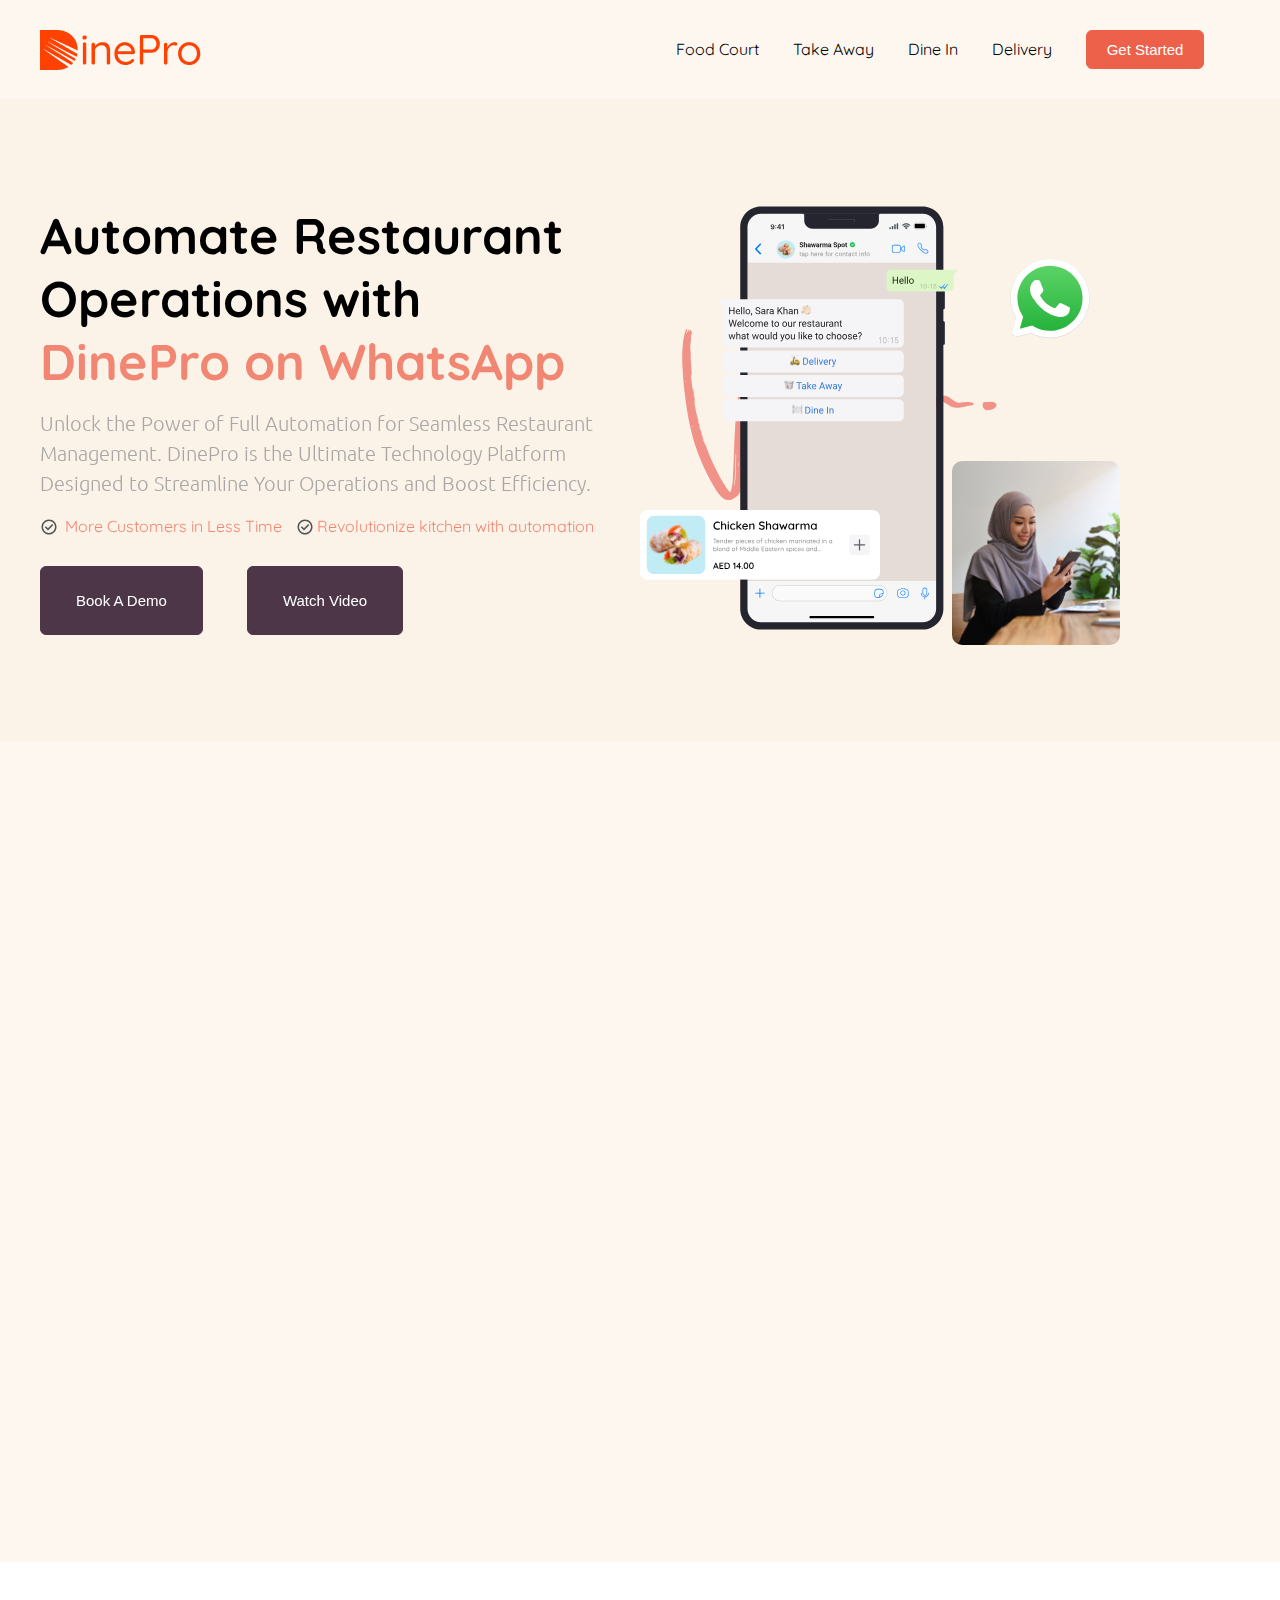
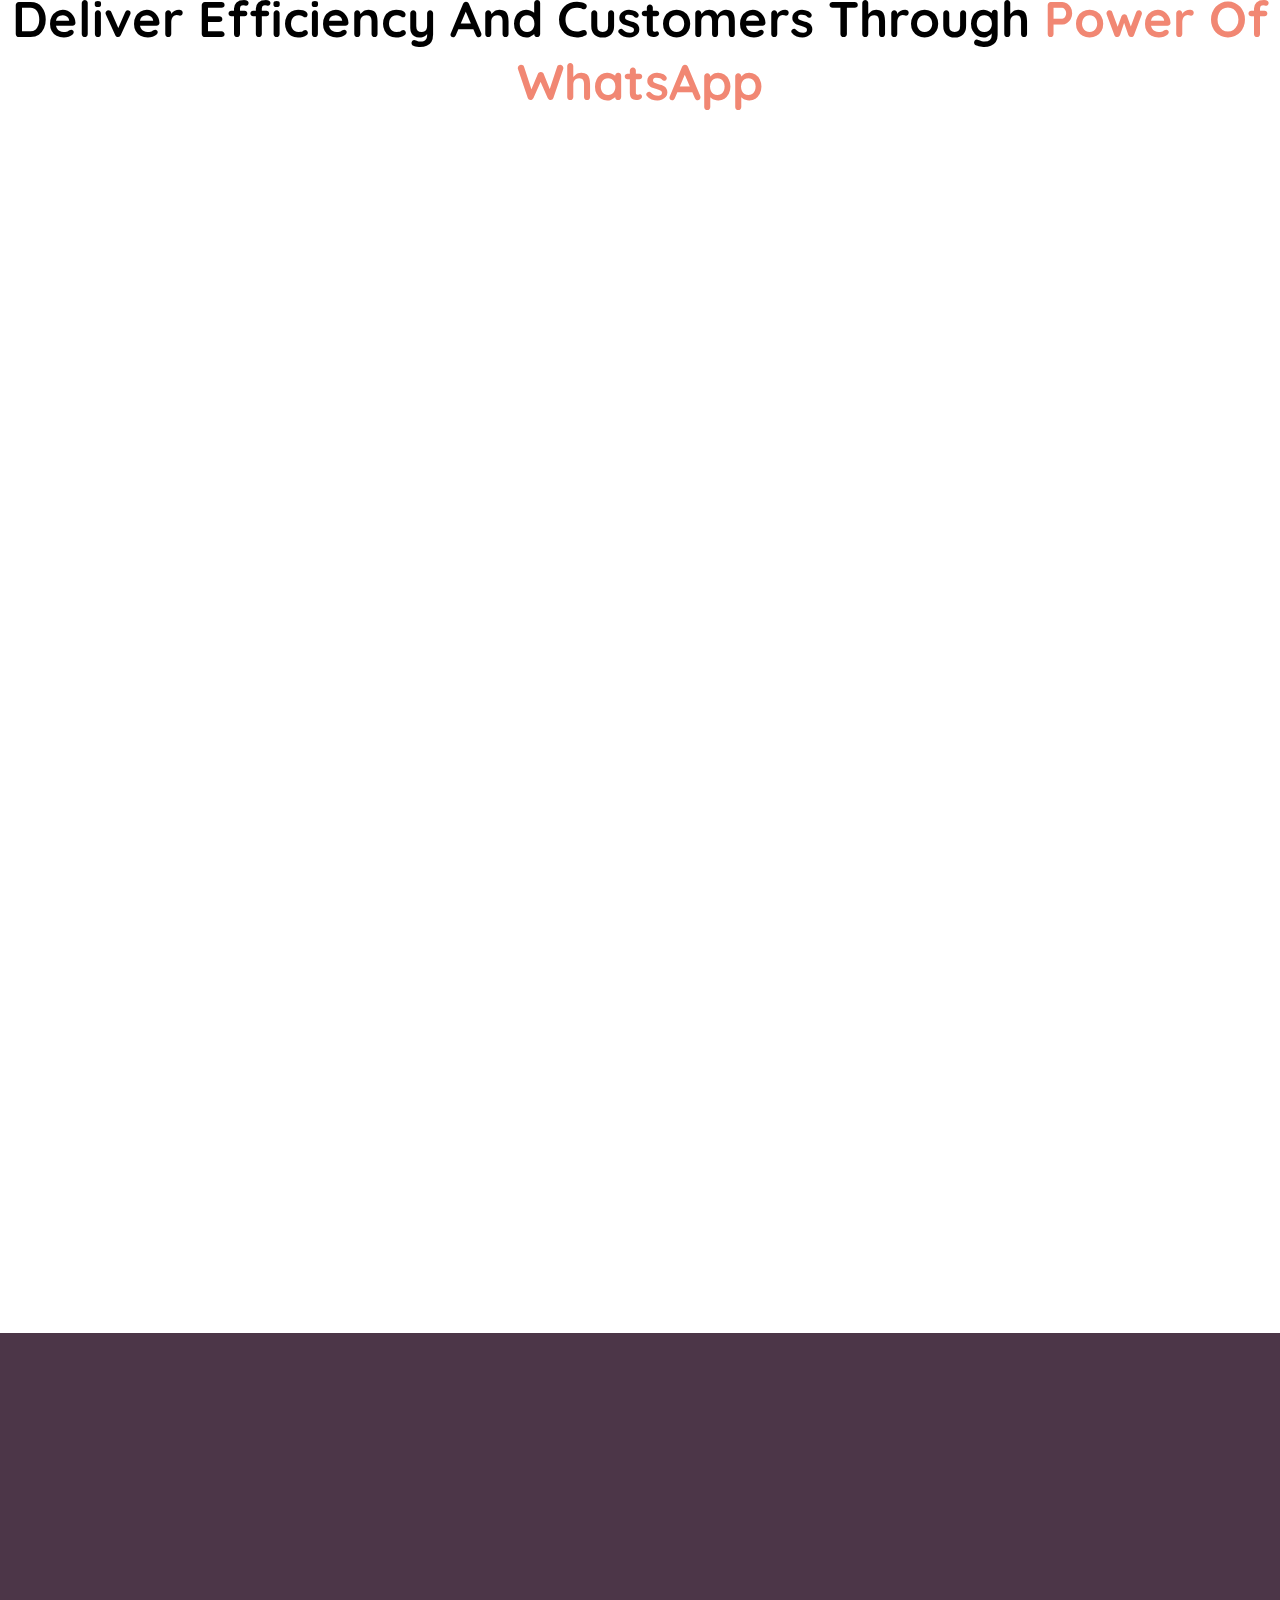
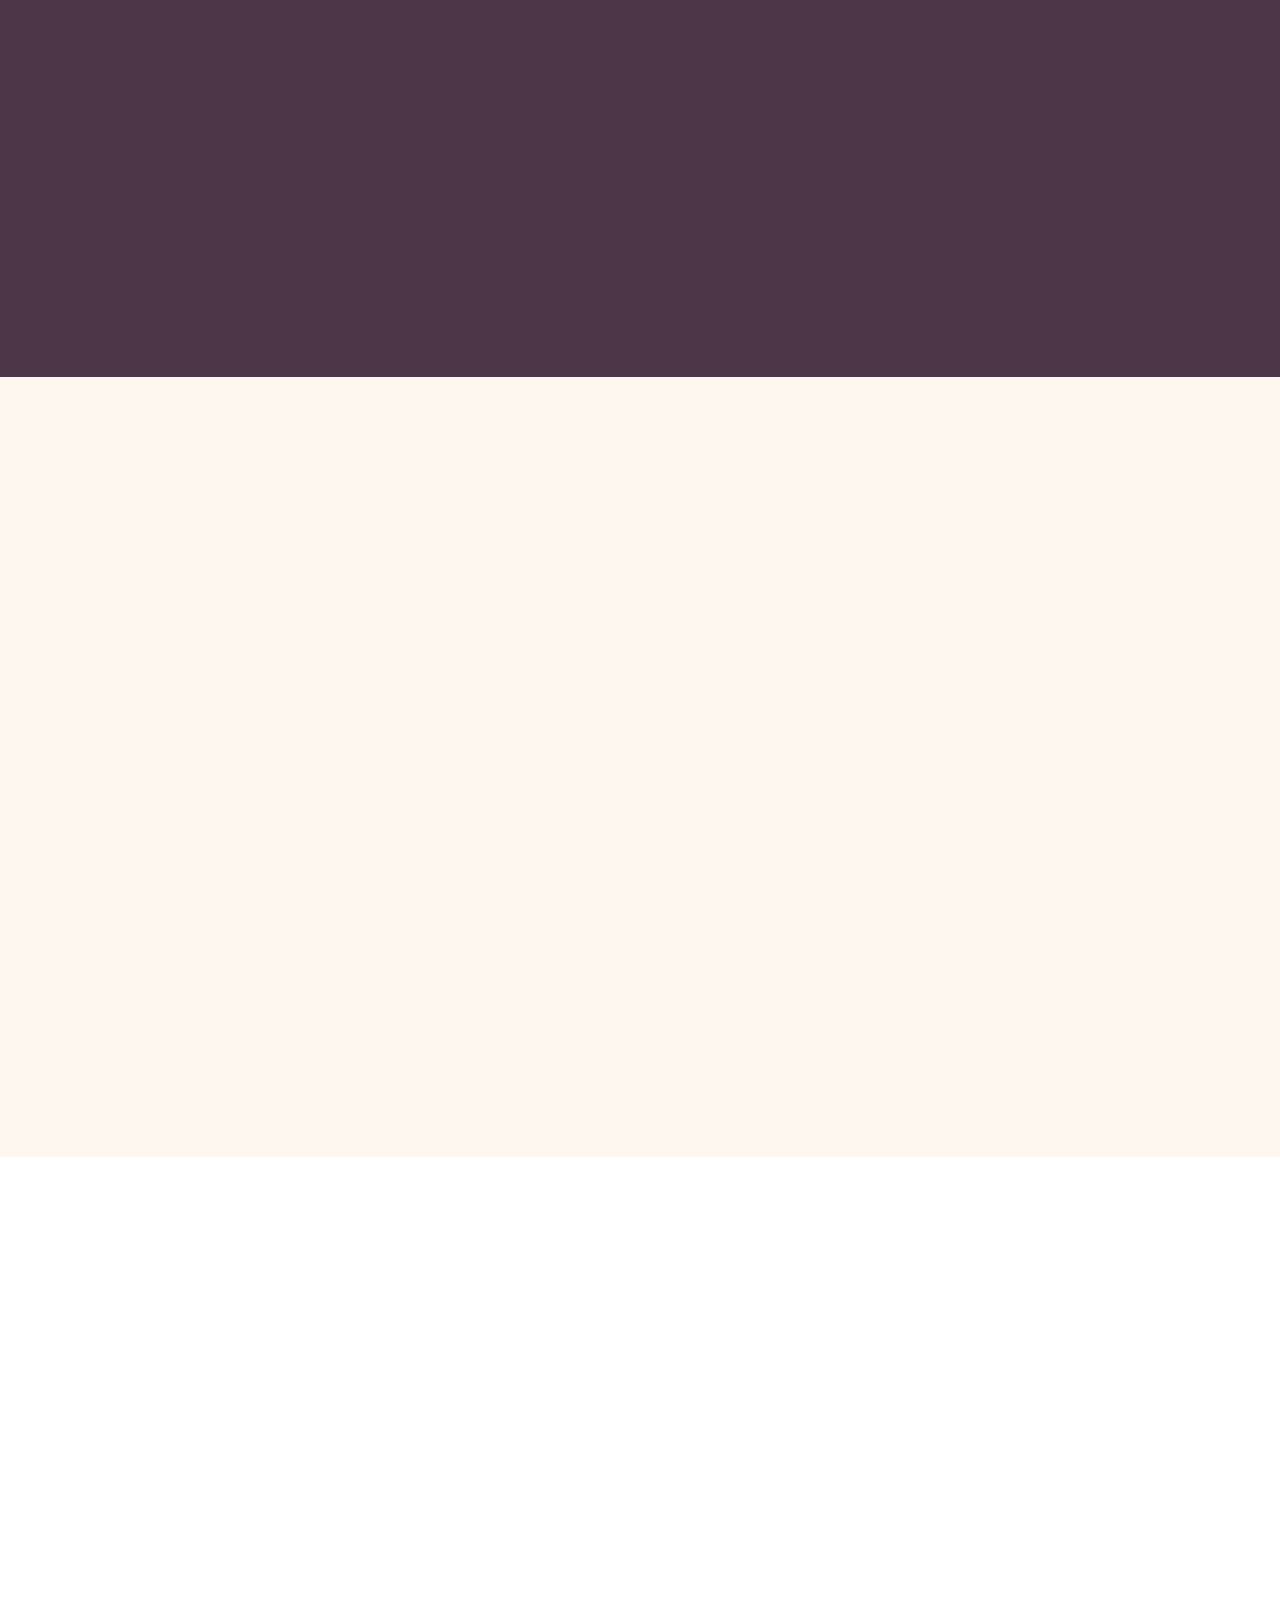
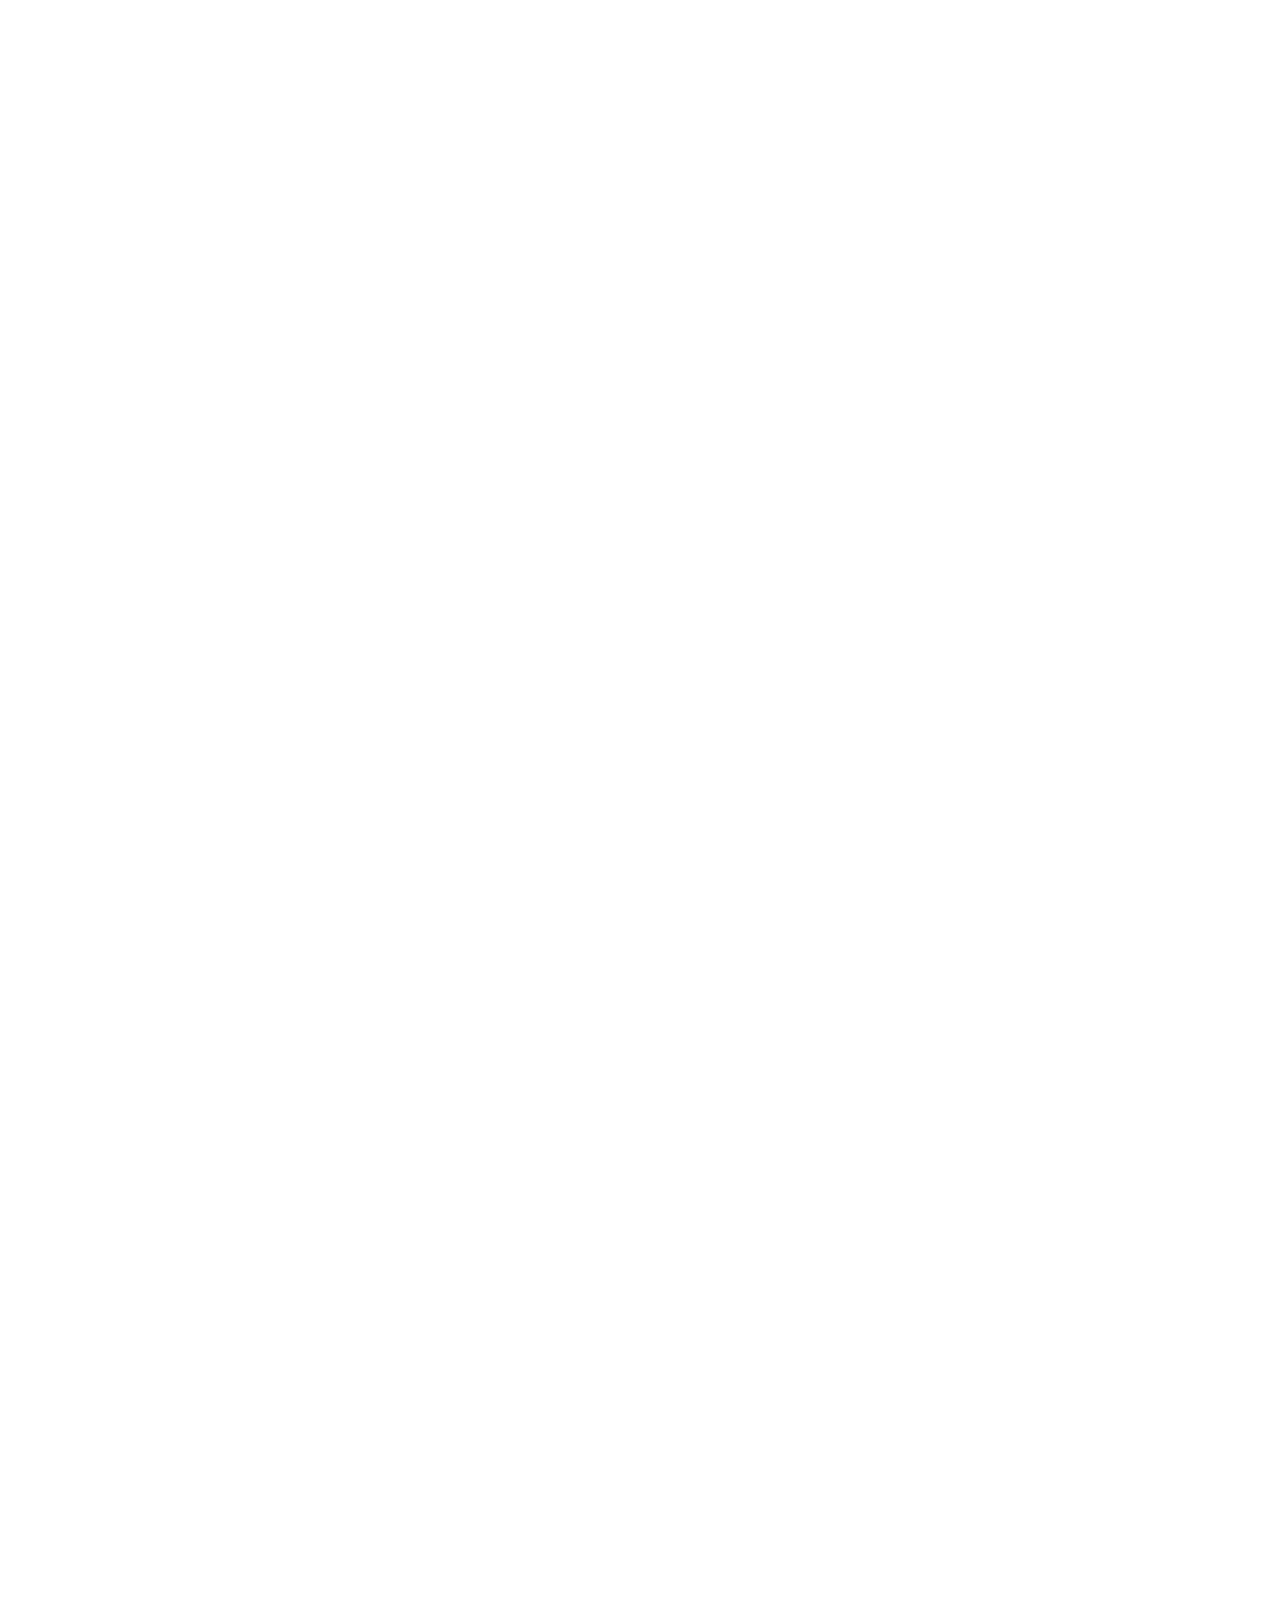
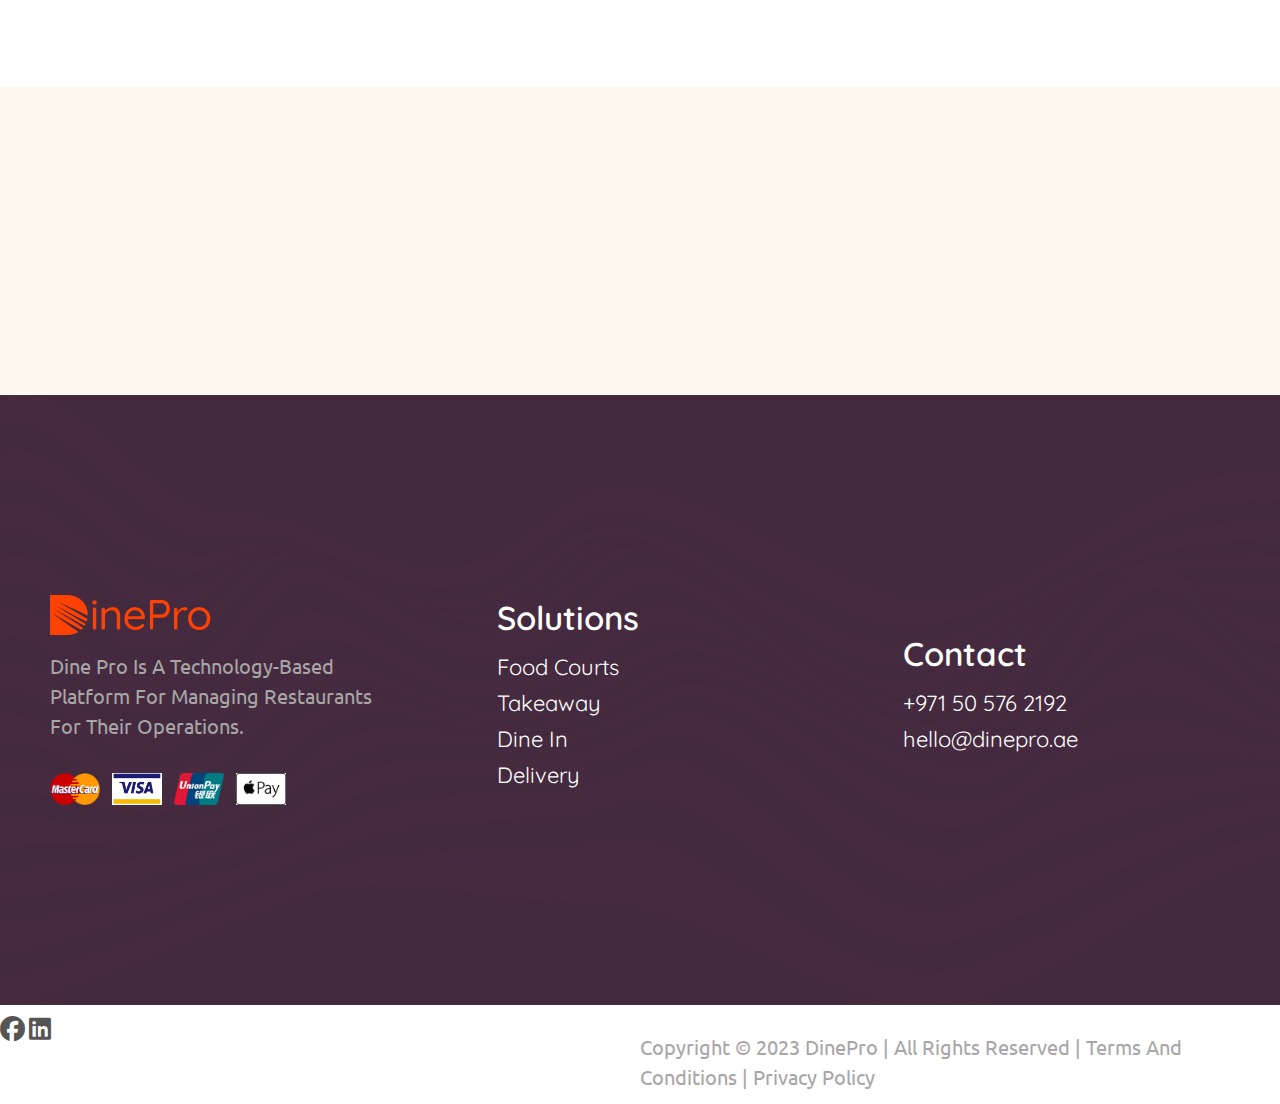
<file: index.html>
<!DOCTYPE html>
<html lang="en">

<head>
    <meta charset="UTF-8">
    <meta http-equiv="X-UA-Compatible" content="IE=edge">
    <meta name="viewport" content="width=device-width, initial-scale=1.0">
    <title>DinePro</title>
    <link rel="stylesheet" href="./style.css">

    <!-- Font Family Cdn from Google Font -->
    <link rel="preconnect" href="https://fonts.googleapis.com">
    <link rel="preconnect" href="https://fonts.gstatic.com" crossorigin>
    <link href="https://fonts.googleapis.com/css2?family=Quicksand:wght@300&family=Ubuntu:wght@300;400;500;700&display=swap"  rel="stylesheet">
   
    <!-- Icon Cdn from Google Font -->
    <link rel="stylesheet"
        href="https://fonts.googleapis.com/css2?family=Material+Symbols+Outlined:opsz,wght,FILL,GRAD@20..48,100..700,0..1,-50..200" />
    <link rel="stylesheet"
        href="https://fonts.googleapis.com/css2?family=Material+Symbols+Outlined:opsz,wght,FILL,GRAD@20..48,100..700,0..1,-50..200" />
    <link rel="stylesheet"
        href="https://fonts.googleapis.com/css2?family=Material+Symbols+Outlined:opsz,wght,FILL,GRAD@20..48,100..700,0..1,-50..200" />
    <link rel="stylesheet" href="https://cdnjs.cloudflare.com/ajax/libs/font-awesome/6.4.2/css/all.min.css">

     <!-- Animation on scroll cdn  -->
    <link href="https://unpkg.com/aos@2.3.1/dist/aos.css" rel="stylesheet">

</head>

<body>

     <!-- Animation Initialization -->
    <script src="https://unpkg.com/aos@2.3.1/dist/aos.js"></script>

    <script>
        AOS.init();
    </script>


    <!-- Navbar Section -->
    <header>
        <div>
            <nav>
                <img src="./img/DinePro_logo.png" alt="">

                <div class="navbar">
                    <a href="/">Food Court</a>
                    <a href="./takeaway.html">Take Away</a>
                    <a href="/">Dine In</a>
                    <a href="/">Delivery</a>
                    <button>Get Started</button>
                </div>

                <div class="responsive_icon " id="responsive">
                    <i class="fa fa-bars" aria-hidden="true"></i>
                </div>
            </nav>
        </div>
    </header>

    <!-- Toggle Icon For Navbar Small Screen -->
    <div id="nav_mobile">
        <div class="responsive_navbar">
            <a href="/">Food Court</a>
            <a href="./takeaway.html">Take Away</a>
            <a href="/">Dine In</a>
            <a href="/">Delivery</a>
            <button>Get Started</button>
        </div>
    </div>


    <main>

        <!-- Banner Page -->
        <div class="banner">

            <div class="grid_container first">
                <div data-aos="fade-up" data-aos-delay="250" data-aos-duration="1000">
                    <h1>Automate Restaurant Operations with <span>DinePro on WhatsApp</span></h1>
                    <p style="font-weight: 200;">Unlock the Power of Full Automation for Seamless Restaurant Management.
                        DinePro is the Ultimate
                        Technology Platform Designed to Streamline Your Operations and Boost Efficiency.</p>
                    <span class="material-symbols-outlined icon" style="margin-right: 3px; font-size: 18px;">
                        check_circle
                    </span>
                    <span style="font-family: 'Quicksand', sans-serif; margin-right: 10px;">More Customers in Less
                        Time</span>
                    <span class="material-symbols-outlined icon" style="margin-right: 3px; font-size: 18px;">
                        check_circle
                    </span><span style="font-family: 'Quicksand', sans-serif;">Revolutionize kitchen with
                        automation</span>

                    <div class="demo_button">
                        <button>Book A Demo</button>
                        <button>Watch Video</button>
                    </div>
                </div>

                <div>
                    <img src="./img/Mobile_img.svg" alt="" class="Mobile_img" data-aos="fade-up" data-aos-delay="500"
                        data-aos-duration="1000">
                    <img src="./img/Chicken_Shawarma.svg" alt="" class="overlay_left_img" data-aos="fade-up"
                        data-aos-delay="500" data-aos-duration="1000">
                    <img src="./img/Muslim_Girl.png" alt="" class="overlay_right_img" data-aos="fade-up"
                        data-aos-delay="500" data-aos-duration="1000">
                    <img src="./img/649443d592839ba6ed7ca1a1_wappIcon.svg" class="overlay_icon_img" alt=""
                        data-aos="fade-up" data-aos-delay="500" data-aos-duration="1000">
                </div>


            </div>

        </div>

        
        <!-- Order Option Page -->
        <div class="Order_option">
            <div class="grid_container_type" style="max-width: 1200px;">
                <div data-aos="fade-up" data-aos-delay="250" data-aos-duration="1000">
                    <img src="./img/Order_girl.png" alt="" id="myimg">
                </div>

                <div data-aos="fade-up" data-aos-delay="250" data-aos-duration="1000">
                    <h1><span style="color: #F18773;">Dine Pro </span>Solutions To Elevate Your Restaurant</h1>

                    <div class="selection_list option1">Food Courts</div>
                    <div class="selection_list option2">Take Away</div>
                    <div class="selection_list option3">Dine-In</div>
                    <div class="selection_list option4">Delivery</div>

                </div>
            </div>

        </div>

        
        <!-- Delight Customers Through The Power Of WhatsApp Page -->
        <div class="Delight_Customer">
            <h1 style="padding-top: 25px;">Deliver Efficiency And Customers Through
                <span>Power Of WhatsApp</span>
            </h1>

            <div class="grid_container2">

                <div data-aos="fade-up" data-aos-delay="100" data-aos-duration="1000">
                    <h2>Simplify Management</h2>
                    <p style="align-items: end;">Lorem ipsum dolor sit, amet consectetur adipisicing elit. Eligendi,
                        molestias.</p>
                </div>

                <div data-aos="fade-down" data-aos-delay="100" data-aos-duration="1000">
                    <h2>Streamlined Solution</h2>
                </div>

                <div data-aos="fade-up" data-aos-delay="100" data-aos-duration="1000">
                    <h2>Loyalty Program</h2>
                    <p style="margin-top: 12px;">Lorem ipsum dolor sit amet, consectetur adipisicing elit.</p>
                </div>
 
                <div data-aos="fade-down" data-aos-delay="100" data-aos-duration="1000">
                    <!-- <img src="./img/Wrap.svg" alt=""> -->
                </div>

                <div data-aos="fade-down" data-aos-delay="100" data-aos-duration="1000">
                    <p>Lorem ipsum dolor sit amet consectetur, adipisicing elit. Voluptatibus enim ut,
                        cum nam veniam beatae officia error laborum quam numquam.</p>
                </div>

            </div>
        </div>

        
        <!-- Maximizing Your Potential Through Integrations Page-->
        <div class="potencial_integration_section">
            <div class="grid_container_potencial" data-aos="fade-up" data-aos-delay="100" data-aos-duration="2000">

                <div>
                    <h1 style="color: white;">Maximizing Your <span>Potential </span>Through Integrations</h1>
                    <h2 class="heading"> We can integrate with digital payments, Google analytics, and POS systems to
                        streamline
                        operations, increase efficiency, and enhance the customer experience.</h2>
                </div>

                <div class="section">
                    <div>
                        <h2><span class="material-symbols-outlined">
                                rocket_launch
                            </span>API Integration</h2>
                        <p>Integrate your POS or your food delivery system - give your customers
                            a complete solution and earn more</p>
                    </div>

                    <div>
                        <h2><span class="material-symbols-outlined">
                                rocket_launch
                            </span>White Labeling</h2>
                        <p>Stand out in a crowded market with the power of white labeling the key
                            to a strong brand.</p>
                    </div>

                    <div>
                        <h2><span class="material-symbols-outlined">
                                rocket_launch
                            </span>Growth-Driven</h2>
                        <p>Unlock valuable insights and optimize your restaurant's performance with seamless
                            integration.</p>
                    </div>

                    <div>
                        <h2><span class="material-symbols-outlined">
                                rocket_launch
                            </span>Digital Payment</h2>
                        <p>Convenient, secure, and fast payments for happy customers and efficient operations</p>
                    </div>
                </div>

            </div>

        </div>


        <!-- Restaurant Operations With DinePro On WhatsApp Page-->
        <div class="Restaurant_Operation">
            <div class="grid_container_operation">
                <div data-aos="fade-right" data-aos-delay="100" data-aos-duration="1000">
                    <h1>Optimize Restaurant Operations With <span style="color: #F18773;">DinePro On WhatsApp</span>
                    </h1>
                    <h2 style="color: #b8b6b6; margin: 30px 0; font-weight: 300;">Unlock A Suite Of Essential Features
                        To Streamline Customer Management,
                        Menu Updates,
                        Order Processing, And Transactions.Simplify Your Operations And Focus On Your Restaurant's
                        Progress.</h2>
                    <button>Book A Demo</button>
                </div>


                <div class="section container">

                    <div data-aos="fade-up" data-aos-delay="100" data-aos-duration="1000">
                        <span class="material-symbols-outlined">
                            package_2
                        </span>
                        <h2 style="color: black;">QR Code Menu</h2>
                        <h3>Lorem ipsum dolor sit amet consectetur adipisicing elit. Veniam animi maiores ipsum amet
                            rem?. adipisicing elit.</h3>
                    </div>

                    <div data-aos="fade-up" data-aos-delay="100" data-aos-duration="1000">
                        <span class="material-symbols-outlined">
                            package_2
                        </span>
                        <h2 style="color: black;">Table Ordering</h2>
                        <h3>Lorem ipsum dolor sit amet consectetur, adipisicing elit. Debitis possimus autem hic
                            molestiae.</h3>
                    </div>


                    <div data-aos="fade-up" data-aos-delay="200" data-aos-duration="1500">
                        <span class="material-symbols-outlined">
                            package_2
                        </span>
                        <h2 style="color: black;">Online Delivery</h2>
                        <h3>Lorem, ipsum dolor sit amet consectetur adipisicing elit. Ipsum nostrum esse aspernatur
                            officiis.</h3>
                    </div>


                    <div data-aos="fade-up" data-aos-delay="200" data-aos-duration="1500">
                        <span class="material-symbols-outlined">
                            package_2
                        </span>
                        <h2 style="color: black;">Reservation </h2>
                        <h3>Lorem ipsum dolor sit amet consectetur adipisicing elit. Laudantium dolores repellat earum
                            distinctio?</h3>
                    </div>
                </div>
            </div>
        </div>


        <!-- Fuel Your Restaurant From Digits To Delight Page -->
        <div class="Fuel_Your_Restaurant" data-aos="fade-up" data-aos-delay="100" data-aos-duration="1500">

            <h1 style="text-align: center; padding-top: 50px ; font-size: 50px; color: #392137;">Fuel Your
                <span>Restaurant </span> From Digits To Delight
            </h1>
            <p style="text-align: center; ">Fascinating facts and figure of restaurant with thorough usage of restaurant
                management solution</p>

            <div class="grid_container digit">
                <div>
                    <h1>+90%</h1>
                    <p>Restaurant operators believe that technology can help them increase sales and efficiency</p>
                </div>

                <div>
                    <h1>+82%</h1>
                    <p>Consumers say that restaurant technology improves their guest experience</p>
                </div>


                <div>
                    <h1>+73%</h1>
                    <p>Highergrowth through loyalty programs see up to compared to those that do not.</p>
                </div>


                <div>
                    <h1>+85%</h1>
                    <p>Customers preferred restaurants with online reservations and order-ahead capabilities.</p>
                </div>
            </div>

        </div>

        <!-- Seamless Dining Experience (Youtube video section) -->
        <div class="Fuel_Your_Restaurant video" style="background: #FDF9F0;" data-aos="fade-up" data-aos-delay="100"
            data-aos-duration="1000">


            <h1 style="text-align: center; padding-top: 50px; color: #392137; font-size: 50px;">Craft A <span>Seamless
                    Dining Experience
                </span> Watch The Revolution Unfold!</h1>
            <p style="text-align: center; font-size: 20px; ">Watch our video as to how DinePro revolutionize your
                restaurant experience – from visuals that draw in hungry souls to services
                that create devoted patrons.</p>

            <div class="youtube_video">
                <iframe src="https://www.youtube.com/embed/tgbNymZ7vqY">
                </iframe>
            </div>

        </div>


         <!-- Last Section -->
        <div style="background: #FDF9F0; margin-top: -40px;">
            <div class="main_div" data-aos="zoom-in" data-aos-delay="100" data-aos-duration="1000">
                <div>
                    <div>
                        <h3 class="title">Simplify Your Restaurant Management with DinePro on whatsApp</h3>
                        <button href="#" class="button">Book a Demo</button>
                    </div>
                </div>
            </div>
        </div>

        <div class="Solution">
            <div class="footer_top">
                <div class="dine_pro">

                    <div class="img">
                        <img src="./img/DinePro_logo.png" alt="">
                    </div>

                    <p style="margin-top: 10px;">Dine Pro Is A Technology-Based Platform For Managing Restaurants For
                        Their Operations.</p>

                    <div class="payment">
                        <img src="./img/master.png" alt="" width="50px">
                        <img src="./img/visa.png" alt="" width="50px">
                        <img src="./img/union_pay.png" alt="" width="50px">
                        <img src="./img/apple_pay.jpeg" alt="" width="50px">
                    </div>

                </div>

                <div class="solutions">
                    <h2 class="footer-menu-title">Solutions</h2>
                    <a href="/food-courts" class="footer-link">
                        <div class="text-block-11">Food Courts</div>
                    </a>
                    <a href="/food-courts" class="footer-link">
                        <div class="text-block-11">Takeaway</div>
                    </a>
                    <a href="/food-courts" class="footer-link">
                        <div class="text-block-11">Dine In</div>
                    </a>
                    <a href="/food-courts" class="footer-link">
                        <div class="text-block-11">Delivery</div>
                    </a>
                </div>

                <div class="contact">
                    <h2 class="footer-menu-title">Contact</h2>
                    <a href="/food-courts" class="footer-link">
                        <div class="text-block-11">+971 50 576 2192</div>
                    </a>
                    <a href="/food-courts" class="footer-link">
                        <div class="text-block-11">hello@dinepro.ae</div>
                    </a>
                </div>

            </div>

        </div>
    </main>


    <!-- Footer -->
    <footer>
        <div class="footer">
            <div>
                <i class="fa-brands fa-facebook icon"></i>
                <i class="fa-brands fa-linkedin icon"></i>
            </div>
            <div>
                <p>Copyright © 2023 DinePro | All Rights Reserved | Terms And Conditions | Privacy Policy</p>
            </div>
        </div>
    </footer>

     <!-- JS Link -->
    <script src="index.js"></script>
</body>

</html>
</file>
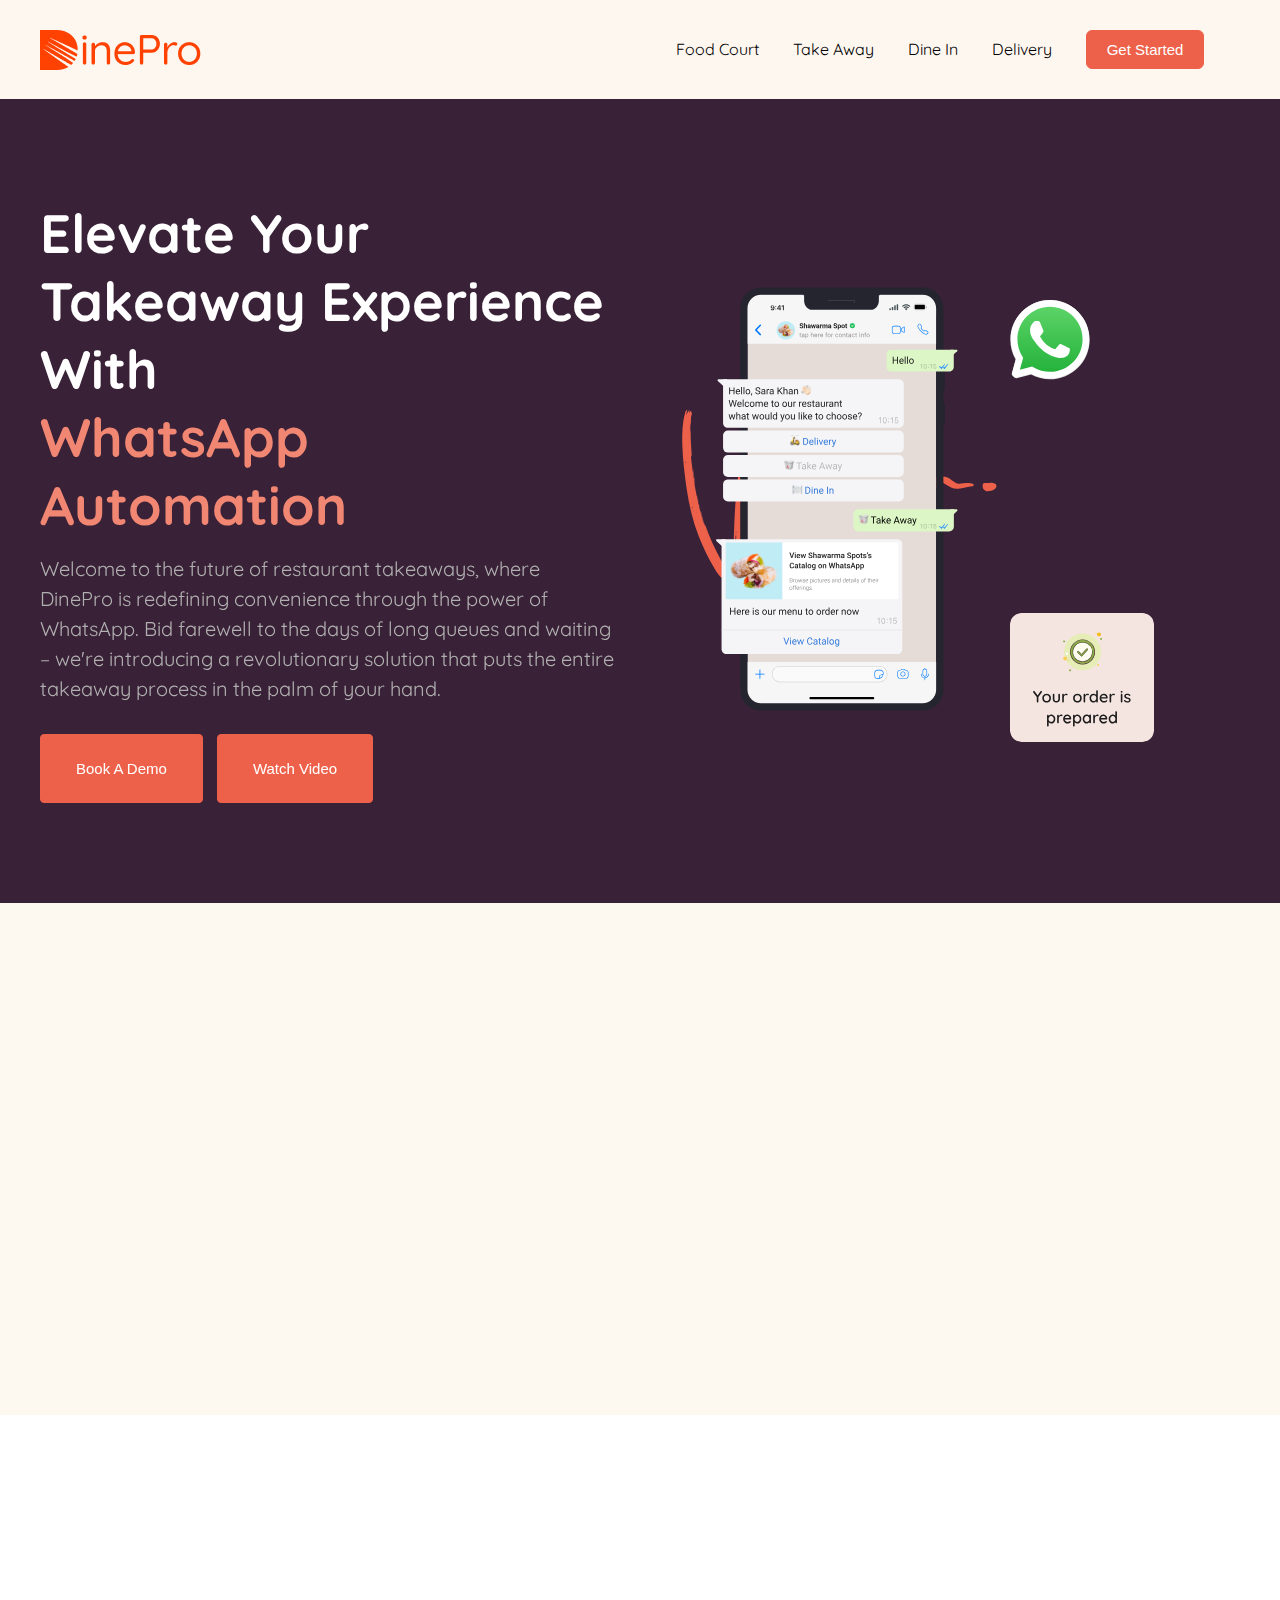
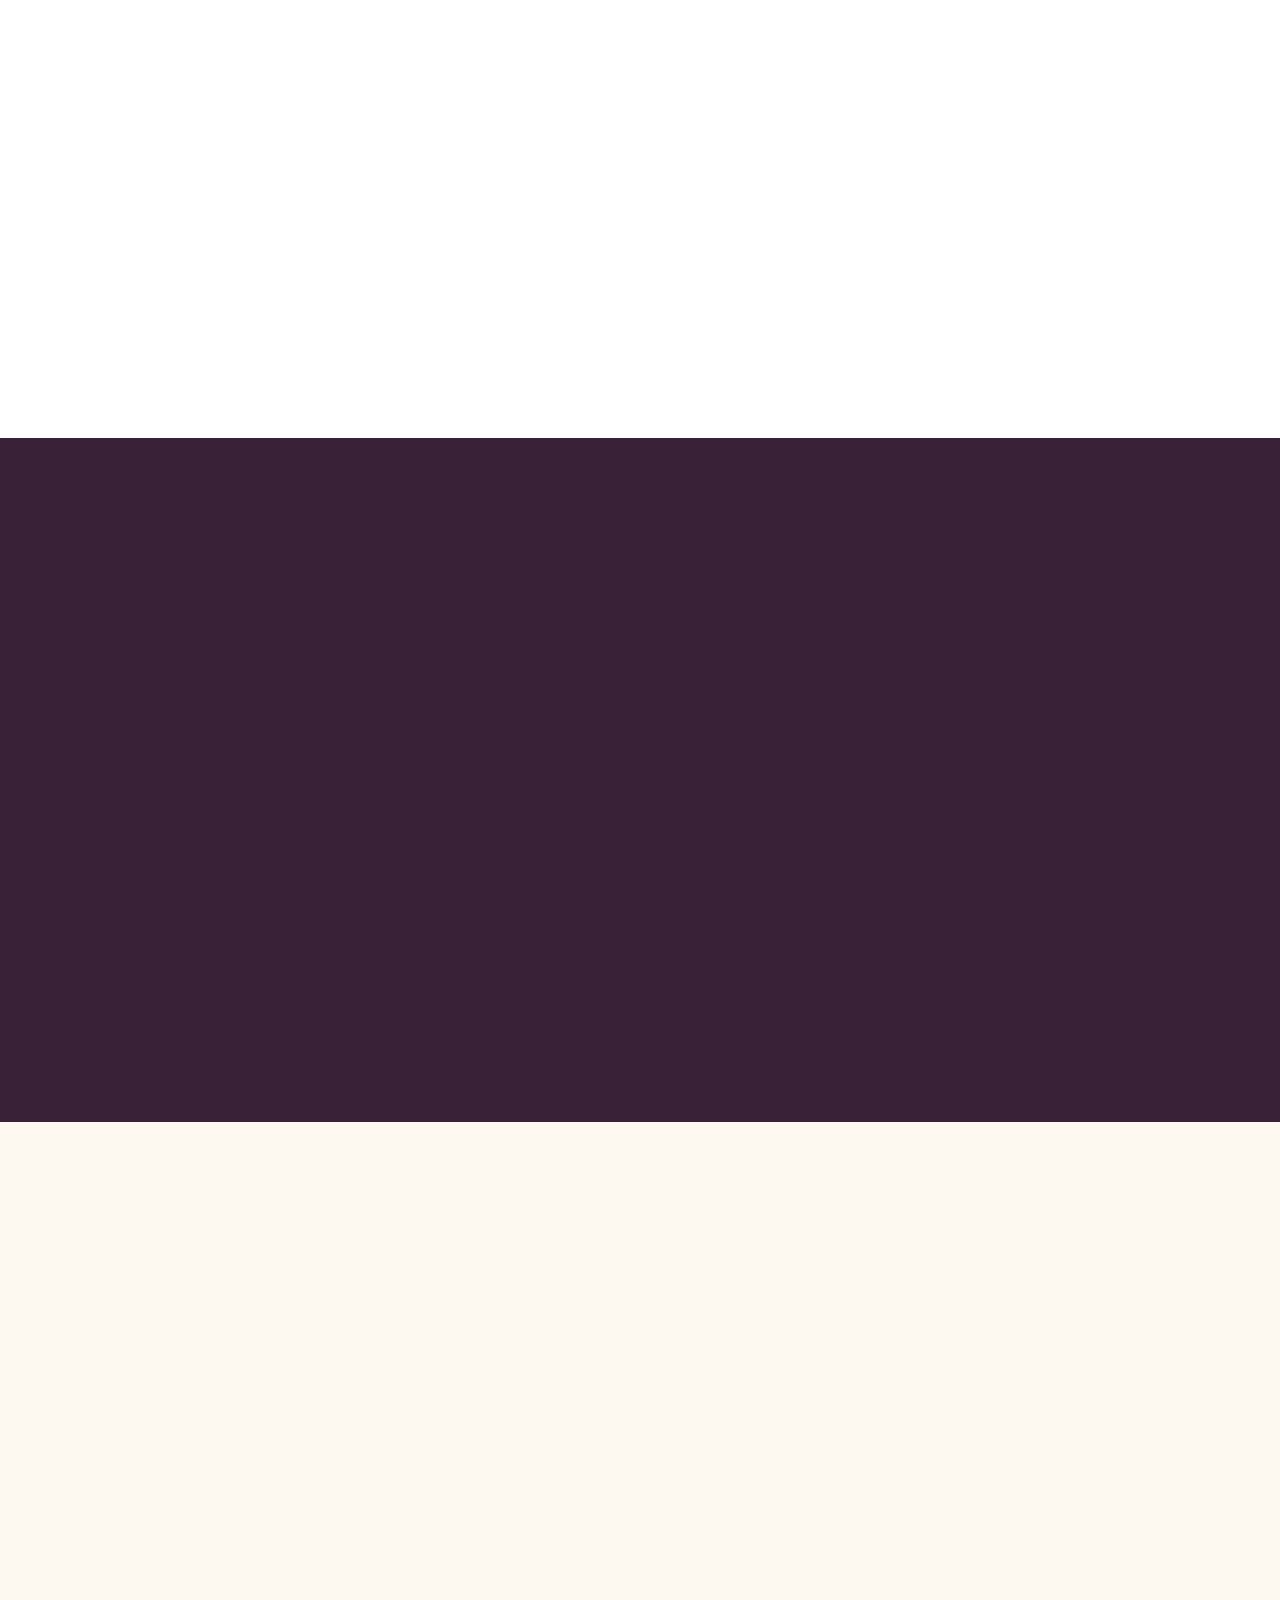
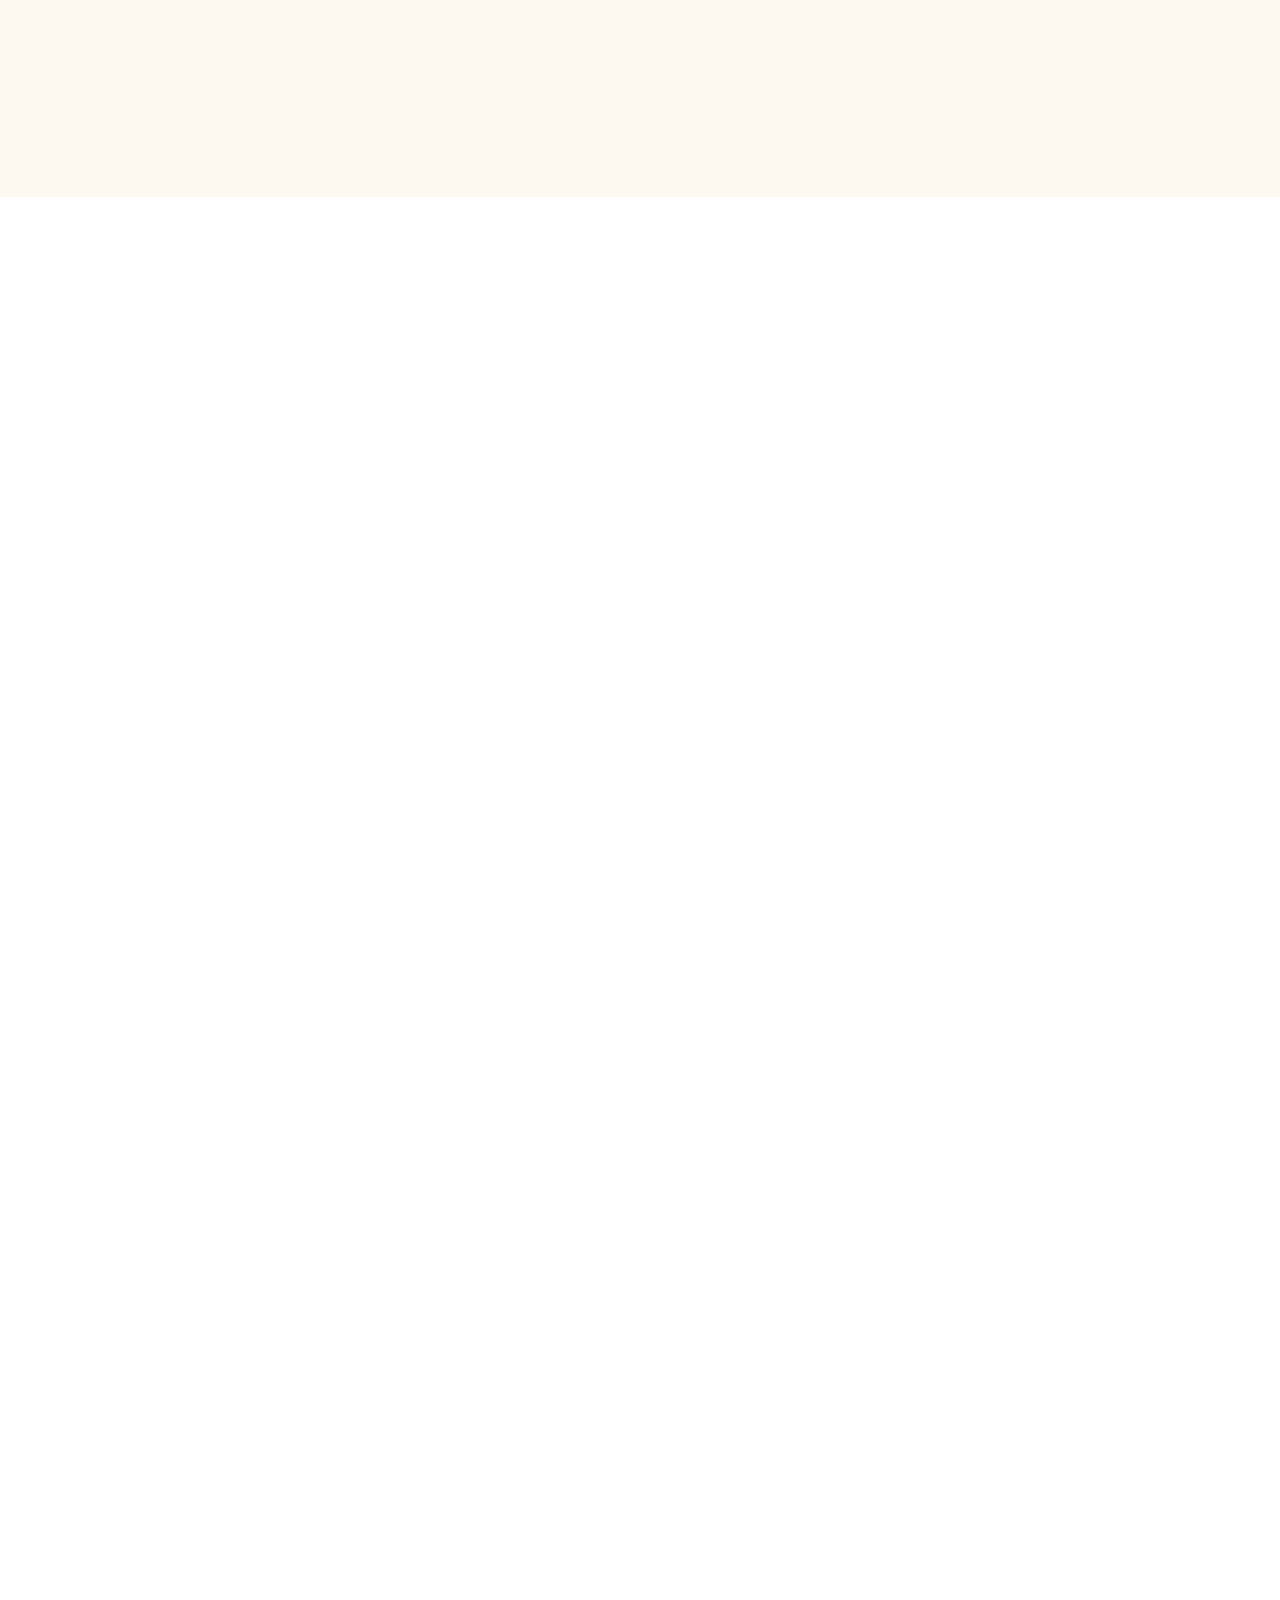
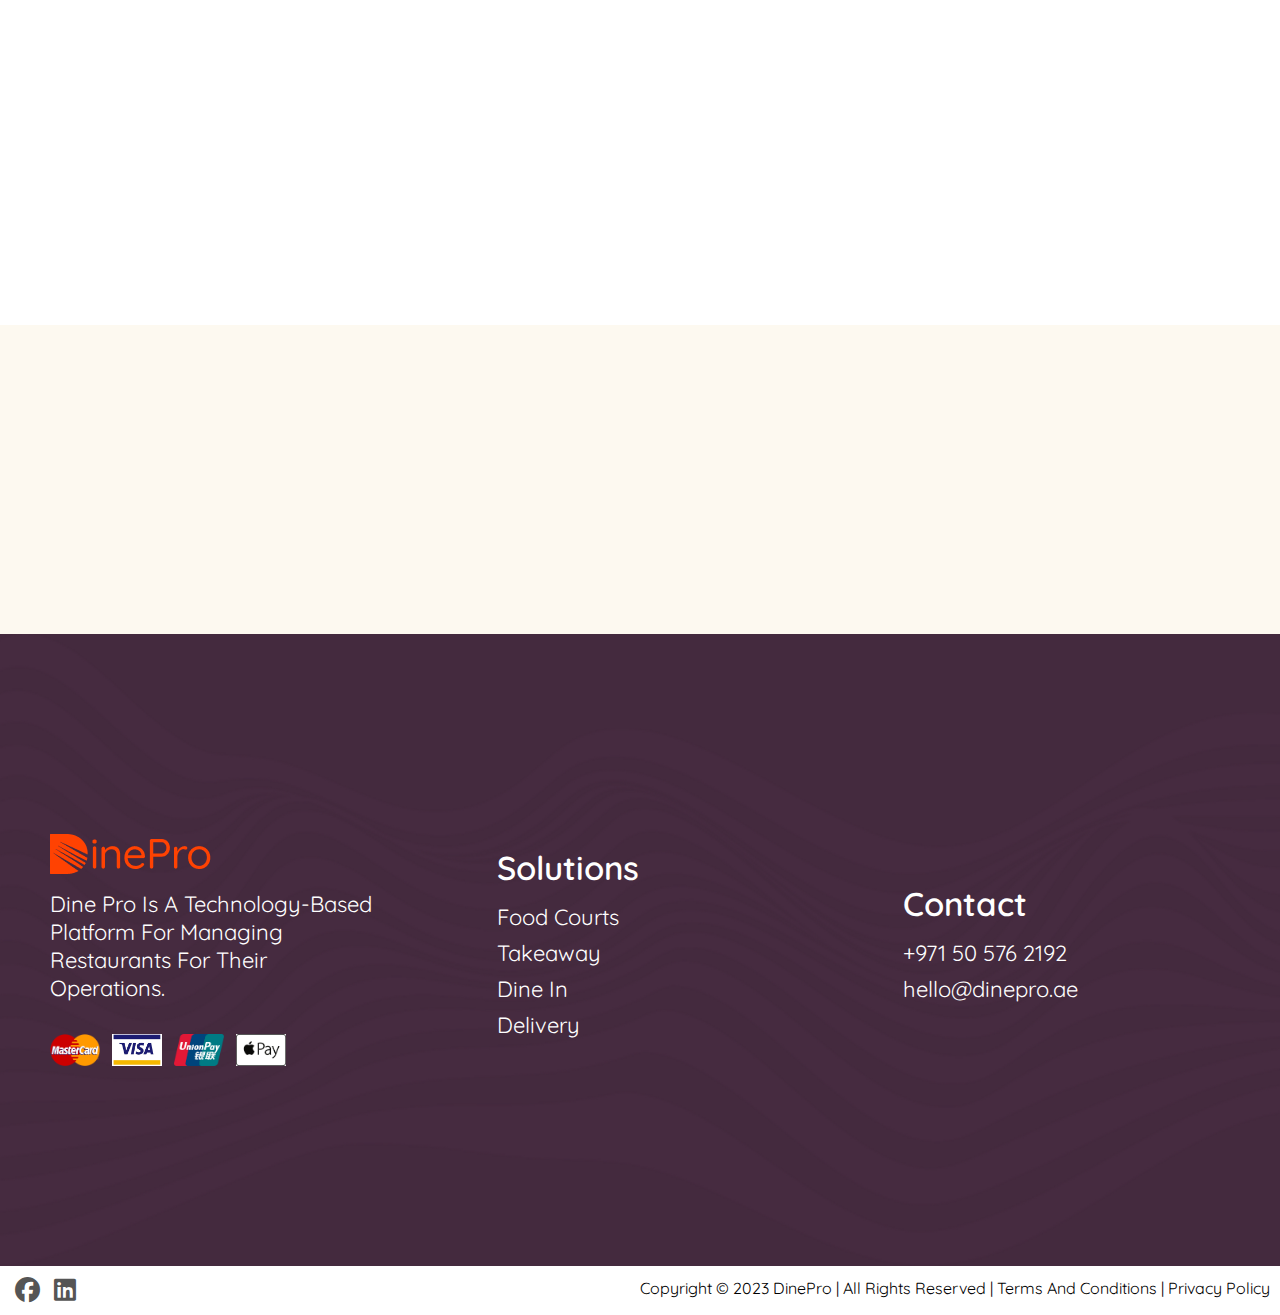
<file: takeaway.html>
<!DOCTYPE html>
<html lang="en">

<head>
    <meta charset="UTF-8">
    <meta name="viewport" content="width=device-width, initial-scale=1.0">
    <title>DinePro</title>
    <link rel="stylesheet" href="./takeaway.css">

     <!-- Font Family Cdn from Google Font -->
     <link rel="preconnect" href="https://fonts.googleapis.com">
     <link rel="preconnect" href="https://fonts.gstatic.com" crossorigin>
     <link href="https://fonts.googleapis.com/css2?family=Quicksand:wght@300&family=Ubuntu:wght@300;400;500;700&display=swap"  rel="stylesheet">
    
     <!-- Icon Cdn from Google Font -->
     <link rel="stylesheet"
         href="https://fonts.googleapis.com/css2?family=Material+Symbols+Outlined:opsz,wght,FILL,GRAD@20..48,100..700,0..1,-50..200" />
     <link rel="stylesheet"
         href="https://fonts.googleapis.com/css2?family=Material+Symbols+Outlined:opsz,wght,FILL,GRAD@20..48,100..700,0..1,-50..200" />
     <link rel="stylesheet"
         href="https://fonts.googleapis.com/css2?family=Material+Symbols+Outlined:opsz,wght,FILL,GRAD@20..48,100..700,0..1,-50..200" />
     <link rel="stylesheet" href="https://cdnjs.cloudflare.com/ajax/libs/font-awesome/6.4.2/css/all.min.css">
 
      <!-- Animation on scroll cdn  -->
     <link href="https://unpkg.com/aos@2.3.1/dist/aos.css" rel="stylesheet">
</head>

<body>
    
    <!-- Animation Initialization -->
    <script src="https://unpkg.com/aos@2.3.1/dist/aos.js"></script>

    <script>
        AOS.init();
    </script>



    <!-- Navbar Section -->
    <header>
        <div>
            <nav>
                <img src="./img/DinePro_logo.png" alt="">
                <div class="navbar">
                    <a href="./index.html">Food Court</a>
                    <a href="./takeaway.html">Take Away</a>
                    <a href="/">Dine In</a>
                    <a href="/">Delivery</a>
                    <button>Get Started</button>
                </div>

                <div class="responsive_icon " id="responsive">
                    <i class="fa fa-bars" aria-hidden="true"></i>
                </div>
            </nav>
        </div>
    </header>


    <!-- Toggle Icon For Navbar Small Screen -->
    <div id="nav_mobile">
        <div class="responsive_navbar">
            <a href="/">Food Court</a>
            <a href="./takeaway.html">Take Away</a>
            <a href="/">Dine In</a>
            <a href="/">Delivery</a>
            <button>Get Started</button>
        </div>
    </div>


    <main>

        <!-- Banner Page -->
        <div class="banner">
            <div class="grid_container first">

                <div data-aos="fade-up" data-aos-delay="250" data-aos-duration="1000">
                    <h1>Elevate Your Takeaway Experience With <br> <span>WhatsApp Automation</span></h1>
                    <p>Welcome to the future of restaurant takeaways, where DinePro is redefining convenience through
                        the power of WhatsApp. Bid farewell to the days of long queues and waiting – we're introducing a
                        revolutionary solution that puts the entire takeaway process in the palm of your hand.</p>
                    <div class="demo_button">
                        <button>Book A Demo</button>
                        <button>Watch Video</button>
                    </div>
                </div>

                <div>
                    <img src="./img/Take_AWay_Mobile.svg" alt="" class="Mobile_img" data-aos="fade-up"
                        data-aos-delay="500" data-aos-duration="1000">
                    <img src="./img/Order_placed.svg" alt="" class="overlay_right_img" data-aos="fade-up"
                        data-aos-delay="500" data-aos-duration="1000">
                    <img src="./img/649443d592839ba6ed7ca1a1_wappIcon.svg" class="overlay_icon_img" alt=""
                        data-aos="fade-up" data-aos-delay="500" data-aos-duration="1000">
                </div>
            </div>
        </div>



        <!-- Goodbye To Queues Page -->
        <div class="QR_Order">
            <div class="grid_container">

                <div data-aos="fade-up" data-aos-delay="1000" data-aos-duration="1200">
                    <img src="./img//QR.gif" alt="">
                </div>

                <div class="heading_goodbye" data-aos="fade-up" data-aos-delay="500" data-aos-duration="1000">
                    <h1 style="color: #5E495A">Say <span>Goodbye To Queues </span> - Order With Ease</h1>
                    <p>A simple QR code scan and your customers can place their orders directly through WhatsApp. This
                        seamless integration ensures a hassle-free experience, allowing your patrons to focus on
                        savoring the flavors
                        instead of waiting in lines.</p>
                    <button>Book A Demo</button>
                </div>

            </div>
        </div>



        <!-- WhatsApp Catalog at your Fingertips Page -->
        <div class="QR_Order" style="background: white;">
            <div class="grid_container">

                <div class="catalog" data-aos="fade-up" data-aos-delay="800" data-aos-duration="1000">
                    <h1 style="color: #5E495A">Your Menu, Unfolded – Native <span>WhatsApp Catalog </span>At Your
                        Fingertips!<h1>
                            <p>With DinePro's WhatsApp Catalog, your offerings come alive, complete with the ability to
                                add items, adjust quantities, and even select payment preferences. It's a seamless,
                                all-inclusive experience where your customers can explore, customize, and pay – whether
                                in cash or digitally – all within the confines of WhatsApp</p>
                            <button class="demo_button">Book A Demo</button>
                </div>

                <div style="text-align: center;" data-aos="fade-up" data-aos-delay="500" data-aos-duration="800">
                    <img src="./img/Catalog.png" alt="">
                </div>

            </div>
        </div>



        <!-- Maximizing Your Potential Through Integrations Page-->
        <div class="potencial_integration_section">


            <div class="grid_container potencial" data-aos="fade-up" data-aos-delay="100" data-aos-duration="2000">

                <div>
                    <h1 style="color: white;">Maximizing Your <span>Potential </span>Through Integrations</h1>
                    <h2 class="heading"> We can integrate with digital payments, Google analytics, and POS systems to
                        streamline
                        operations, increase efficiency, and enhance the customer experience.</h2>
                </div>

                <div class="section">
                    <div>
                        <h2><span class="material-symbols-outlined">
                                rocket_launch
                            </span>API Integration</h2>
                        <p>Integrate your POS or your food delivery system - give your customers
                            a complete solution and earn more</p>
                    </div>

                    <div>
                        <h2><span class="material-symbols-outlined">
                                rocket_launch
                            </span>White Labeling</h2>
                        <p>Stand out in a crowded market with the power of white labeling the key
                            to a strong brand.</p>
                    </div>

                    <div>
                        <h2><span class="material-symbols-outlined">
                                rocket_launch
                            </span>Growth-Driven</h2>
                        <p>Unlock valuable insights and optimize your restaurant's performance with seamless
                            integration.</p>
                    </div>

                    <div>
                        <h2><span class="material-symbols-outlined">
                                rocket_launch
                            </span>Digital Payment</h2>
                        <p>Convenient, secure, and fast payments for happy customers and efficient operations</p>
                    </div>
                </div>

            </div>

        </div>



        <!-- Attract, Engage, And Retain Page -->
        <div class="QR_Order">
            <div class="grid_container">

                <div data-aos="fade-up" data-aos="fade-up" data-aos-delay="500" data-aos-duration="800">
                    <img src="./img/Marketing_image.gif" alt="">
                </div>

                <div class="catalog" data-aos="fade-up" data-aos-delay="800" data-aos-duration="1000">
                    <h1 style="color: #5E495A" > <span>Attract, Engage, And Retain Customers</span> With DinePro's
                        Targeted Marketing!</h1>
                    <p>We know that retaining your loyal customers while attracting new ones is crucial for your
                        restaurant's growth. Showcase irresistible discounts, promotions, and special offers directly to
                        your customers through WhatsApp.</p>
                    <button>Book A Demo</button>
                </div>

            </div>
        </div>


        <!-- Future Of Restaurant Automation Page -->
        <div class="QR_Order" style="background: white;">
            <div class="grid_container">

                <div class="catalog" data-aos="fade-up" data-aos-delay="800" data-aos-duration="1000">
                    <h1 style="color: #5E495A">Experience The <span>Future Of Restaurant Automation</span> With DinePro!
                        <h1>
                            <p>Ready to revolutionize your restaurant business? Look no further than DinePro, the
                                ultimate Restaurant Automation Solution.Ready to revolutionize your restaurant business?
                                Look no further than DinePro, the ultimate Restaurant Automation Solution.</p>
                            <button class="demo_button">Book A Demo</button>
                </div>

                <div style="text-align: center;" data-aos="fade-up" data-aos-delay="500" data-aos-duration="800">
                    <img src="./img/Catalog.png" alt="">
                </div>

            </div>
        </div>

        

        <!-- Seamless Dining Experience (Youtube video section) -->
        <div class="Fuel_Your_Restaurant video" style="background: #FDF9F0;" data-aos="fade-up" data-aos-delay="100"
            data-aos-duration="1000">

            <h1>Craft A <span>Seamless Dining Experience
                </span> – <br> Watch The Revolution Unfold!</h1>
            <p>Watch our video as to how DinePro revolutionize your
                restaurant experience – from captivating visuals that draw in hungry souls to seamless services
                that create devoted patrons.</p>

            <div class="youtube_video">
                <iframe src="https://www.youtube.com/embed/tgbNymZ7vqY">
                </iframe>
            </div>

        </div>



        <!-- Last Section -->
        <div style="background: #FDF9F0; margin-top: -40px;">
            <div class="main_div" data-aos="zoom-in" data-aos-delay="100" data-aos-duration="1000">
                <div>
                    <div>
                        <h3 class="title">Simplify Your Restaurant Management with DinePro on whatsApp</h3>
                        <button href="#" class="button" style="background: #392137;">Book a Demo</button>
                    </div>
                </div>
            </div>
        </div>

        
        <div class="Solution">
            <div class="footer_top" class="footer_top">

                <div class="dine_pro">
                    <div class="img">
                        <img src="./img/DinePro_logo.png" alt="">
                    </div>
                    <p style="margin-top: 10px;">Dine Pro Is A Technology-Based Platform For Managing Restaurants For
                        Their Operations.</p>
                    <div class="payment">
                        <img src="./img/master.png" alt="" width="50px">
                        <img src="./img/visa.png" alt="" width="50px">
                        <img src="./img/union_pay.png" alt="" width="50px">
                        <img src="./img/apple_pay.jpeg" alt="" width="50px">
                    </div>
                </div>

                <div class="solutions">
                    <h2 class="footer-menu-title">Solutions</h2>
                    <a href="/food-courts" class="footer-link">
                        <div class="text-block-11">Food Courts</div>
                    </a>
                    <a href="/food-courts" class="footer-link">
                        <div class="text-block-11">Takeaway</div>
                    </a>
                    <a href="/food-courts" class="footer-link">
                        <div class="text-block-11">Dine In</div>
                    </a>
                    <a href="/food-courts" class="footer-link">
                        <div class="text-block-11">Delivery</div>
                    </a>
                </div>


                <div>
                    <h2 class="footer-menu-title">Contact</h2>
                    <a href="/food-courts" class="footer-link">
                        <div class="text-block-11">+971 50 576 2192</div>
                    </a>
                    <a href="/food-courts" class="footer-link">
                        <div class="text-block-11">hello@dinepro.ae</div>
                    </a>
                </div>
            </div>
        </div>

    </main>


    <!-- Footer Section -->
    <footer>
        <div class="footer">

            <div>
                <i class="fa-brands fa-facebook icon fb"></i>
                <i class="fa-brands fa-linkedin icon"></i>
            </div>

            <div>
                <p>Copyright © 2023 DinePro | All Rights Reserved | Terms And Conditions | Privacy Policy</p>
            </div>
        </div>
    </footer>


    </main>

    <!-- JS Link -->
    <script src="./index.js"></script>
</body>

</html>
</file>
<file: style.css>
* {
    margin: 0;
    padding: 0;
    box-sizing: border-box;
}

html body{
    overflow-x: hidden;
    font-family: 'Quicksand';
}

h1{
    font-size: 50px;
}

p{
    color: #a8a6a7;
    line-height: 1.5em;
    font-size: 20px;
    font-family: 'Ubuntu', sans-serif;
    margin-top: 15px;
}

span{
    color: #F18773;
}


header div {
    background-color: #FEF7F0;
    padding: 15px;
}

nav {
    display: grid;
    grid-template-columns: 1fr 1fr;
    max-width: 1500px;
    margin: 0 auto;
    align-items: center;
    text-align: center;
}

.responsive_icon {
    display: none;
}

.responsive_navbar {
    display: flex;
    align-items: flex-start;
    justify-content: flex-start;
    gap: 20px;
    flex-direction: column;
    margin: 0 auto;
    width: 100%;
    padding: 30px 0;
    /* height: 100vh; */
    max-width: 1500px;
}

.responsive_navbar a {
    text-decoration: none;
    color: rgb(0, 0, 0);
    margin-right: 30px;
    font-family: 'Quicksand';
}

#nav_mobile {
    display: none;
}

.responsive_navbar button {
    background-color: #ED614A;
    color: white;
    padding: 10px 20px;
    font-size: 15px;
    border-radius: 6px;
    border: 1px solid #ED614A;
}

nav a {
    text-decoration: none;
    color: rgb(0, 0, 0);
    margin-right: 30px;
}

nav a:hover {
    color: #ED614A;
}

nav button {
    background-color: #ED614A;
    color: white;
    padding: 10px 20px;
    font-size: 15px;
    border-radius: 6px;
    border: 1px solid #ED614A;
}

.demo_button {
    margin-top: 30px;
}

.demo_button button:first-child,
.grid_container button,
.grid_container_operation button,
.button {
    padding: 25px 35px;
    color: white;
    background: #4C3648;
    border-radius: 6px;
    border: 1px solid #4C3648;
    font-size: 15px;
}

.demo_button button:last-child {
    padding: 25px 35px;
    border-radius: 6px;
    border: 1px solid #4C3648;
    font-size: 15px;
    margin-left: 40px;
}

button:hover{
    cursor: pointer;
}

.banner {
    background-color: #FCF3E8;
    max-width: 100%;
    width: 100%;
}

.grid_container,
.grid_container_type,
.grid_container_potencial,
.grid_container_operation {
    display: grid;
    grid-template-columns: 1fr 1fr;
    position: relative;
    margin: 0 auto;
    max-width: 1500px;
    align-items: center;
    padding: 100px 0;
    gap: 50px;
}

.grid_container span,
.grid_container_operation span,
.grid_container_type span,
.grid_container_potencial span {
    margin-top: 20px;
    vertical-align: text-bottom;
}

.Mobile_img {
    width: 60%;
    height: auto;
}

.overlay_left_img {
    position: absolute;
    right: 30%;
    bottom: 25%;
    width: 20%;
    /* max-width: 300px; */
    height: auto;
    z-index: 0;
}

.overlay_right_img {
    position: absolute;
    right: 10%;
    bottom: 15%;
    width: 14%;
    /* max-width: 200px; */
    height: auto;
    z-index: 0;
    border-radius: 10px;
}

.overlay_icon_img {
    position: absolute;
    top: 25%;
    width: 15%;
    max-width: 80px;
    height: auto;
    z-index: 0;
    border-radius: 12px;
}

.material-symbols-outlined {
    font-size: 30px;
    font-variation-settings:
        'FILL' 0,
        'wght' 300,
        'GRAD' 0,
        'opsz' 24,
        'font-sze' 30;
}


/* page 2 */

.Order_option {
    background: #FEF7F0;
    max-width: 100%;
    /* width: 100%; */
    font-family: 'Ubuntu', sans-serif;
}

#myimg {
    height: 500px;
}

.selection_list {
    border: 1px solid #F2ECEC;
    border-radius: 8px;
    padding: 30px;
    margin: 20px 0;
    background: #F2ECEC;
}

.selection_list:hover {
    cursor: pointer;
    /* transition-delay: 2s; */
    background: #ED614A;
}

/* page 3 */

.Delight_Customer {
    max-width: 100%;
}

.Delight_Customer h1 {
    text-align: center;
}

.grid_container2 {
    display: grid;
    grid-template-columns: 1fr 1fr 1fr;
    /* margin: 10px 0; */
    margin: 0 auto;
    max-width: 1000px;
    align-items: center;
    padding: 100px 0;
}

.grid_container2 h2 {
    font-size: 36px;
}

.grid_container2 div {
    border: 1px solid black;
    height: 500px;
    margin-right: 10px;
    margin-bottom: 10px;
    border-radius: 8px;
    padding: 40px;
}

.grid_container2 div:nth-child(1) {
    background: #FAEAC8;
    border: 1px solid #FAEAC8;
    background-image: url(./img/stroke.svg);
    background-repeat: no-repeat;
    background-size: cover;
    background-size: 100% 100%;
    background-position: center;
}

.grid_container2 div:nth-child(2) {
    background: #634961;
    font-family: 'Ubuntu', sans-serif;
    color: white;
    border: 1px solid #634961;
    background-image: url(./img/Burger.webp);
    background-repeat: no-repeat;
    background-size: cover;
    background-position: bottom;
    background-size: 100% 85%;
}

.grid_container2 div:nth-child(3) {
    background: #C4DFC9;
    border: 1px solid #C4DFC9;
    background-image: url(./img/Coin.svg);
    background-repeat: no-repeat;
    background-size: cover;
    background-position: bottom;
    background-size: 70% 80%;
}

.grid_container2 div:nth-child(4) {
    border: 1px solid #A2E1F0;
    background-image: url(./img/blue_bg.webp);
    background-repeat: no-repeat;
    background-size: cover;
    background-position: center;
}

.grid_container2 div:nth-child(5) {
    grid-column: span 2;
    background: #FF6854;
    color: white;
    border: 1px solid #FF6854;
    background-image: url(./img/line.png);
    background-repeat: no-repeat;
    background-size: cover;
    background-size: 80% 80%;
    background-position: center;
}

.grid_container2 p {
    font-size: 18px;
}

/* page 4 */
.potencial_integration_section {
    max-width: 100%;
    background: #4C3648;
}

.grid_container_potencial h2 {
    color: white;
    line-height: 1.8em;
    margin-top: 20px;
    font-size: 25px;
}

.section {
    display: grid;
    grid-template-columns: 1fr 1fr;
    gap: 30px;
}

.section h2 {
    margin: 15px 0;
}

.section h2 span,
.section span {
    margin-right: 10px;
    color: #ED614A;
    font-size: 45px;
}


.material-symbols-outlined {
    font-variation-settings:
        'FILL' 0,
        'wght' 400,
        'GRAD' 0,
        'opsz' 24
}

/* page 5 */
.Restaurant_Operation {
    max-width: 100%;
    font-family: 'Ubuntu', sans-serif;
    background: #FEF7F0;
}

.material-symbols-outlined {
    font-variation-settings:
        'FILL' 0,
        'wght' 400,
        'GRAD' 0,
        'opsz' 24
}

.container div {
    background-color: white;
    padding: 0px 20px 20px;
    border-radius: 10px;
    box-shadow: 3px 3px 3px rgba(0, 0, 0, 0.05);
}

.section h3 {
    color: rgb(44, 43, 43);
}

.section h2 {
    margin-top: 0;
}

/* page 6 */
.Fuel_Your_Restaurant {
    width: 100%;
    max-width: 100%;
}

.Fuel_Your_Restaurant p {
    font-size: 30px;
    margin-top: 10px;
}

.digit div {
    padding: 40px;
    border-radius: 20px;
}

.digit div:nth-child(1) {
    background: #FEF1ED;
}

.digit div:nth-child(2) {
    background: #E9F3F9;
}

.digit div:nth-child(3) {
    background: #FAF4FF;
}

.digit div:nth-child(4) {
    background: #FEFBE4
}


/* second last */
.youtube_video {
    height: 100%;
    max-width: 100%;
    margin: 40px auto;
    align-items: center;
    text-align: center;
}

.youtube_video iframe {
    max-width: 1500px;
    height: 800px;
    width: 100%;
}

.video h1 {
    text-align: center;
    padding-top: 50px;
    color: #392137
}

.video p {
    text-align: center;
    font-size: 20px;
}

/* last page */

.main_div {
    max-width: 100%;
    display: flex;
    align-items: center;
    justify-content: center;
    position: relative;
    bottom: -100px;
}

.main_div div:first-child {
    background-color: #ff6854;
    background-image: url(./img/line.png);
    background-position: 50%;
    background-repeat: no-repeat;
    background-size: auto;
    border-radius: 40px;
    padding: 30px;
    position: relative;
    margin: 0;
    max-width: 1500px;
    width: 80%;
}

.title {
    text-transform: capitalize;
    margin-bottom: 24px;
    font-size: 32px;
    line-height: 1.5;
    color: white;
}

.Solution {
    max-width: 100%;
    background-color: #442a3e;
    background-image: url(./img/Wave_shape.png);
    background-repeat: no-repeat;
    background-size: cover;
    background-size: 100% 100%;
    background-position: center;
}

.footer_top {
    display: grid;
    grid-template-columns: 1fr 1fr 1fr;
    margin: 0 auto;
    max-width: 1500px;
    align-items: center;
    padding: 200px 50px;
    color: white;
    gap: 100px;
    font-size: 22px;
}

.payment {
    display: flex;
    gap: 12px;
    margin-top: 32px;
}

.footer-menu-title {
    text-transform: capitalize;
    margin-bottom: 20px;
    font-weight: 600;
    line-height: 30px;
    display: block;
}

.solutions {
    margin-left: 20px;
}

.footer-link {
    color: white;
    margin-bottom: 8px;
    font-weight: 400;
    text-decoration: none;
    transition: all .2s;
    display: block;
}

/* footer */

footer {
    max-width: 100%;
}

.footer {
    display: grid;
    grid-template-columns: 1fr 1fr;
    padding: 12px 0;
    max-width: 1400px;
    margin: 0 auto;
}

.icon {
    color: rgb(85, 85, 85);
    font-size: 25px;
}

.icon:hover {
    cursor: pointer;
    color: black;
}

                        /* Media Queries For All Pages */

@media screen and (max-width: 1608px) {

    .grid_container,
    .grid_container_potencial {
        max-width: 1200px;
    }

    header nav {
        max-width: 1200px;
    }

    .grid_container_operation,
    .digit {
        max-width: 1200px;
    }

    .youtube_video {
        max-width: 1100px;
    }
}

/* @media screen and (max-width: 1284px) {

    .grid_container_potencial,
    .grid_container_operation,
    .digit,
    .youtube_video {
        max-width: 1100px;
    }
} */


@media screen and (max-width: 1240px) {
    .grid_container_potencial,
    .grid_container_operation,
    .digit,
    .youtube_video {
        max-width: 1100px;
    }

    .first {
        grid-template-columns: 1fr;
        max-width: 1000px;
        align-items: center;
        text-align: center;
    }

    header nav {
        max-width: 1000px;
    }

    .responsive_navbar{
        max-width: 1000px;
    }

    nav a {
        margin-right: 15px;
    }

    .first div:last-child {
        grid-column: 1 / span 2;
        grid-row: 1;
    }

    .Mobile_img {
        width: 30%;
        height: auto;
    }


    .overlay_left_img {
        left: 30%;
        top: 35%;
        width: 20%;
        /* max-width: 300px; */
    }

    .overlay_right_img {
        right: 25%;
        top: 30%;
    }

    .overlay_icon_img {
        right: 30%;
        width: 10%;
        top: 12%;
    }

    .grid_container_type {
        max-width: 800px;
    }

    .selection_list {
        padding: 20px 10px;
        margin: 20px 0;
        width: 400px;
    }

    .Delight_Customer h1 {
        font-size: 38px;
    }

    .youtube_video {
        max-width: 900px;
        /* height: 500px; */
        width: 80%;
    }

    .video p {
        font-size: 15px;
    }

    .responsive_icon {
        display: block;
        font-size: 35px;
        color: rgb(150, 145, 145);
        /* text-align: end; */
    }

    .navbar {
        display: none;
    }

    nav {
        max-width: 1000px;
    }
}

@media screen and (max-width: 1100px) {

    .grid_container2 {
        grid-template-columns: 1fr 1fr;
        margin: 0 auto;
        max-width: 800px;
    }

    .grid_container2 h2 {
        font-size: 28px;
    }

    .Delight_Customer h1 {
        font-size: 28px;
    }

    .grid_container_potencial,
    .grid_container_operation,
    .digit {
        max-width: 900px;
    }
}

@media screen and (max-width: 1000px) {

    .grid_container_potencial,
    .grid_container_operation,
    .digit {
        grid-template-columns: 1fr;
        text-align: center;
        max-width: 700px;
    }

    .section {
        gap: 18px;
    }

    .youtube_video {
        max-width: 700px;
    }

    .video p {
        font-size: 15px;
        text-align: center;
    }

    .video h1 {
        font-size: 30px;
    }

    .footer_top {
        max-width: 900px;
        gap: 50px;
    }

    .solutions {
        margin-left: 0;
    }

    .first:first-child {
        width: 700px;
    }

    .Mobile_img {
        width: 50%;
        height: auto;
    }

    .overlay_right_img {
        width: 20%;
    }

    .overlay_left_img {
        width: 30%;
        left: 15%;
    }

    .overlay_icon_img {
        right: 25%;
    }


    #myimg {
        height: 200px;
    }

    .grid_container_type h1 {
        font-size: 38px;
    }

    .selection_list {
        padding: 15px 5px;
        width: 300px;
    }
}

@media screen and (max-width: 880px) {
    .grid_container_type {
        max-width: 500px;
        display: flex;
        align-items: center;
        justify-items: center;
        flex-direction: column;
    }

    .grid_container_type:last-child {
        margin-left: 80px;
    }

    #myimg {
        grid-column: 1 / span 2;
        grid-row: 1;
    }

    .selection_list {
        width: 500px;
    }

    .grid_container2 {
        max-width: 670px;
    }
}

@media screen and (max-width: 800px) {

    .footer_top {
        grid-template-columns: 1fr;
    }
}
</file>
<file: takeaway.css>
* {
    margin: 0;
    padding: 0;
    box-sizing: border-box;
}

html body{
    overflow-x: hidden;
    font-family: 'Quicksand';
}

header div {
    background-color: #FEF7F0;
    padding: 15px;
}

nav {
    display: grid;
    grid-template-columns: 1fr 1fr;
    max-width: 1500px;
    margin: 0 auto;
    align-items: center;
    text-align: center;
}

.responsive_icon {
    display: none;
}

.responsive_navbar {
    display: flex;
    align-items: flex-start;
    justify-content: flex-start;
    gap: 20px;
    flex-direction: column;
    padding: 20px;
    margin: 0 auto;
    width: 100%;
    height: 100vh;
    /* position: absolute;
    z-index: 0; */
}

.responsive_navbar a {
    text-decoration: none;
    color: rgb(0, 0, 0);
    margin-right: 30px;
}

#nav_mobile {
    display: none;
}

.responsive_navbar button {
    background-color: #ED614A;
    color: white;
    padding: 10px 20px;
    font-size: 15px;
    border-radius: 6px;
    border: 1px solid #ED614A;
}


nav a {
    text-decoration: none;
    color: rgb(0, 0, 0);
    margin-right: 30px;
    font-family: 'Quicksand';
}

nav a:hover {
    color: #ED614A;
}

nav button {
    background-color: #ED614A;
    color: white;
    padding: 10px 20px;
    font-size: 15px;
    border-radius: 6px;
    border: 1px solid #ED614A;
}

/* Page 1 */

.demo_button {
    margin-top: 30px;
}

.demo_button button:first-child,
.demo_button button:last-child,
.grid_container button,
.button {
    padding: 25px 35px;
    color: white;
    background: #ED614A;
    border-radius: 4px;
    border: 1px solid #ED614A;
    font-size: 15px;
    margin-right: 10px;
}

.banner {
    background-color: #392137;
    max-width: 100%;
    width: 100%;
}

.grid_container {
    display: grid;
    grid-template-columns: 1fr 1fr;
    position: relative;
    margin: 0 auto;
    max-width: 1500px;
    align-items: center;
    padding: 100px 0;
    gap: 50px;
}

.grid_container span {
    margin-top: 20px;
    vertical-align: text-bottom;
}

.grid_container h1,
.Delight_Customer h1,
.Fuel_Your_Restaurant h1 {
    font-size: 54px;
    color: white;
}

.grid_container p,
.QR_Order p,
.Fuel_Your_Restaurant p {
    color: #b1b0b0;
    line-height: 1.5em;
    font-size: 20px;
    margin-top: 15px;
}

.grid_container h1 span,
.Delight_Customer h1 span,
.Fuel_Your_Restaurant h1 span {
    color: #F18773;
}

.Mobile_img,
.QR_Order img {
    width: 60%;
    height: auto;
}

.overlay_right_img {
    position: absolute;
    bottom: 20%;
    max-width: 12%;
    height: auto;
    z-index: 0;
    border-radius: 10px;
}

.overlay_icon_img {
    position: absolute;
    top: 25%;
    width: 15%;
    max-width: 80px;
    height: auto;
    z-index: 0;
    border-radius: 12px;
}

.material-symbols-outlined {
    font-size: 30px;
    font-variation-settings:
        'FILL' 0,
        'wght' 300,
        'GRAD' 0,
        'opsz' 24,
        'font-sze' 30;
}

/* Page 2 */

.QR_Order {
    background: #FDF9F0;
}

.QR_Order button {
    background: #392137;
    border: 1px solid #392137;
    margin-top: 20px;
}


/* page 4 */
.potencial_integration_section {
    max-width: 100%;
    /* width: 100%; */
    font-family: 'Ubuntu', sans-serif;
    background: #392137;
}

.grid_container h2 {
    color: white;
    line-height: 1.8em;
    font-family: "QuickSand";
    margin-top: 20px;
    font-size: 25px;
}

.section {
    display: grid;
    grid-template-columns: 1fr 1fr;
    gap: 30px;
}

.section h2 span,
.section span {
    margin-right: 10px;
    color: #ED614A;
    font-size: 45px;
}

.youtube_video {
    height: 100%;
    max-width: 100%;
    margin: 40px auto;
    align-items: center;
    text-align: center;
}

.youtube_video iframe {
    max-width: 1500px;
    height: 800px;
    width: 100%;
}

.video h1 {
    text-align: center;
    padding-top: 50px;
    color: #392137
}

.video p {
    text-align: center;
    font-size: 20px;
}

.material-symbols-outlined {
    font-variation-settings:
        'FILL' 0,
        'wght' 400,
        'GRAD' 0,
        'opsz' 24
}

/* last page */

.main_div {
    max-width: 100%;
    display: flex;
    align-items: center;
    justify-content: center;
    position: relative;
    bottom: -100px;
}

.main_div div:first-child {
    background-color: #ff6854;
    background-image: url(./img/line.png);
    background-position: 50%;
    background-repeat: no-repeat;
    background-size: auto;
    border-radius: 40px;
    padding: 30px;
    position: relative;
    margin: 0;
    max-width: 1500px;
    width: 80%;
}

.title {
    text-transform: capitalize;
    margin-bottom: 24px;
    font-size: 32px;
    line-height: 1.5;
    color: white;
}

.Solution {
    max-width: 100%;
    background-color: #442a3e;
    background-image: url(./img/Wave_shape.png);
    background-repeat: no-repeat;
    background-size: cover;
    background-size: 100% 100%;
    background-position: center;
}

.footer_top {
    display: grid;
    grid-template-columns: 1fr 1fr 1fr;
    margin: 0 auto;
    max-width: 1500px;
    align-items: center;
    padding: 200px 50px;
    color: white;
    gap: 100px;
    font-size: 22px;
}

.payment {
    display: flex;
    gap: 12px;
    margin-top: 32px;
}

.footer-menu-title {
    text-transform: capitalize;
    margin-bottom: 20px;
    font-weight: 600;
    line-height: 30px;
    display: block;
}

.footer-link {
    color: white;
    margin-bottom: 8px;
    font-weight: 400;
    text-decoration: none;
    transition: all .2s;
    display: block;
}

.solutions{
    margin-left: 20px;
}

/* footer */

footer {
    max-width: 100%;
}

.footer {
    display: grid;
    grid-template-columns: 1fr 1fr;
    padding: 12px 0;
    max-width: 1400px;
    margin: 0 auto;
}

.icon {
    color: rgb(85, 85, 85);
    font-size: 25px;
    padding-right: 10px;
}

.icon:hover {
    cursor: pointer;
    color: black;
}

               /* Media Queries For All Pages */

@media screen and (max-width: 1608px) {
    .grid_container {
        max-width: 1200px;
    }

    header nav {
        max-width: 1200px;
    }

    .heading_goodbye h1,
    .catalog h1 {
        font-size: 40px;
    }

    .heading_goodbye p,
    .catalog p {
        font-size: 18px;
    }

    .youtube_video{
        max-width: 1100px;
    }
    
    .fb{
        padding-left: 15px;
    }
}

@media screen and (max-width: 1240px) {
    .first {
        grid-template-columns: 1fr;
        max-width: 1000px;
        align-items: center;
        text-align: center;
    }


    header nav {
        max-width: 1000px;
    }

    nav a {
        margin-right: 15px;
    }

    .first div:last-child {
        grid-column: 1 / span 2;
        grid-row: 1;
    }

    .Mobile_img {
        width: 30%;
        height: auto;
    }

    .overlay_right_img {
        right: 25%;
        top: 30%;

    }

    .overlay_icon_img {
        right: 30%;
        width: 10%;
        top: 12%;
    }

    .grid_container div:first-child {
        text-align: center;
    }

    .grid_container {
        max-width: 900px;
    }

    .heading_goodbye h1,
    .catalog h1 {
        font-size: 34px;
    }

    .responsive_icon {
        display: block;
        font-size: 35px;
        color: rgb(150, 145, 145);
        text-align: end;
    }

    .navbar {
        display: none;
    }

    nav {
        max-width: 1000px;
    }

    .youtube_video{
        max-width: 900px;
        width: 80%;
    }

    .video p{
        font-size: 17px;
    }

    .potencial,
    .youtube_video {
        max-width: 1100px;
    }
}

@media screen and (max-width: 1144px) {
    .potencial {
        max-width: 900px;
    }

    .potencial h2 {
        font-size: 20px;
    }

    .potencial h1 {
        font-size: 35px;
    }
}


@media screen and (max-width: 999px) {

    .youtube_video {
        max-width: 700px;
    }

    .video p {
        font-size: 15px;
        text-align: center;
    }

    .video h1 {
        font-size: 30px;
    }

    .footer_top{
        max-width: 900px;
    }
    .solutions{
        margin-left: 0;
    }

    .potencial {
        grid-template-columns: 1fr;
        text-align: center;
        max-width: 700px;
    }

    .section {
        gap: 18px;
    }

    
    .first:first-child {
        width: 700px;
    }

    .grid_container h1 {
        font-size: 30px;
    }

    .Mobile_img {
        width: 50%;
        height: auto;
    }

    .overlay_right_img {
        width: 40%;
    }

    .overlay_icon_img {
        right: 25%;
    }

    .grid_container {
        max-width: 700px;
    }

    .heading_goodbye h1,
    .catalog h1 {
        font-size: 28px;
    }

    .catalog p,
    .heading_goodbye p {
        font-size: 15px
    }

}

@media screen and (max-width: 788px) {

    .grid_container {
        max-width: 550px;
    }

    .heading_goodbye h1,
    .catalog h1 {
        font-size: 22px;
    }

    .catalog p {
        font-size: 12px
    }

    .footer_top{
        grid-template-columns: 1fr;
     }
}

@media screen and (max-width: 628px) {
    .grid_container {
        grid-template-columns: 1fr;
    }

    .heading_goodbye button {
        align-items: center;
    }
}
</file>
